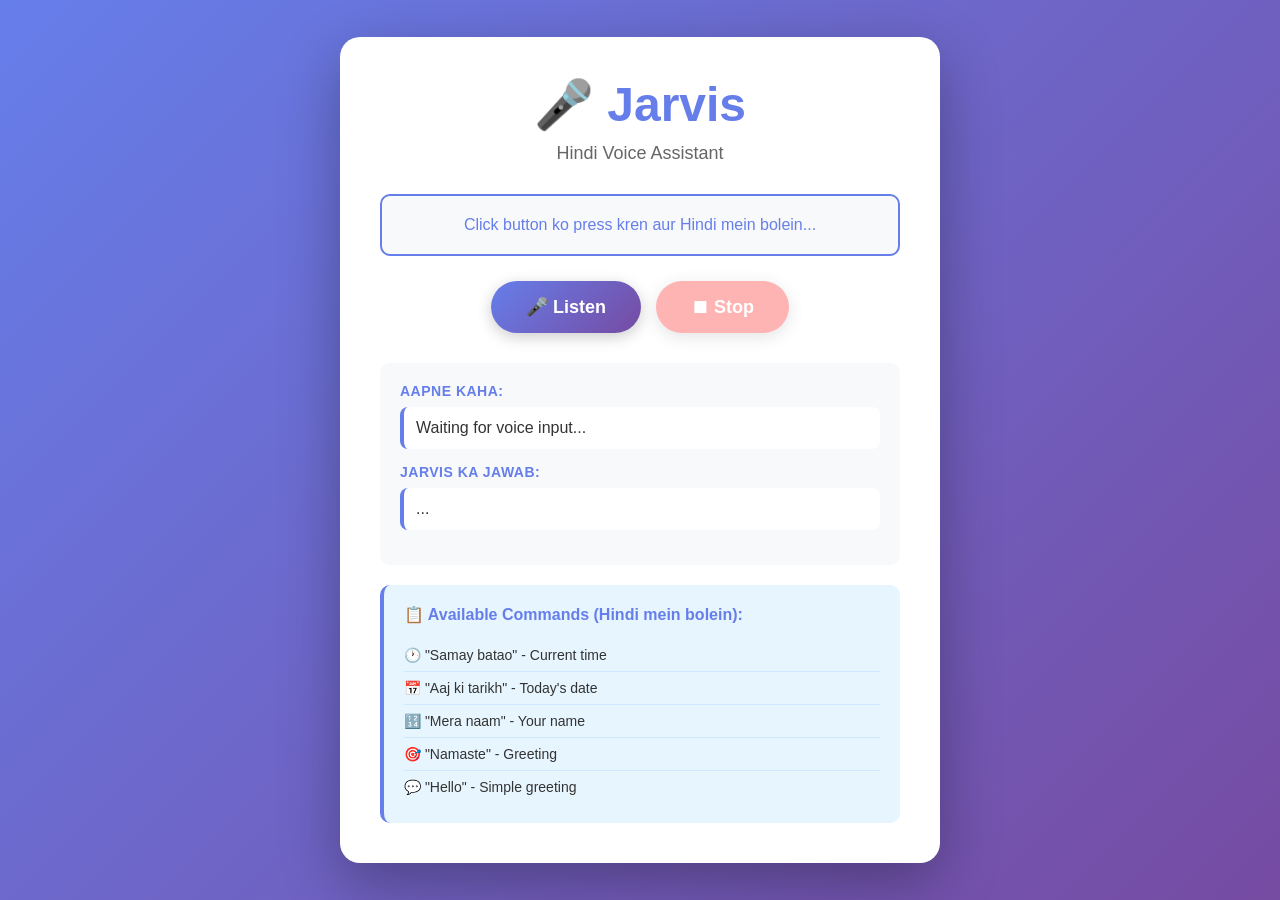
<file: index.html>
<!DOCTYPE html>
<html lang="hi">
<head>
    <meta charset="UTF-8">
    <meta name="viewport" content="width=device-width, initial-scale=1.0">
    <title>🎤 Jarvis - Hindi Voice Assistant</title>
    <link rel="stylesheet" href="style.css">
</head>
<body>
    <div class="container">
        <div class="header">
            <h1>🎤 Jarvis</h1>
            <p>Hindi Voice Assistant</p>
        </div>

        <div class="display-box">
            <p id="listening-status">Click button ko press kren aur Hindi mein bolein...</p>
        </div>

        <div class="button-container">
            <button class="mic-button" onclick="startListening()" id="mic-btn">
                🎤 Listen
            </button>
            <button class="stop-button" onclick="stopListening()" id="stop-btn">
                ⏹ Stop
            </button>
        </div>

        <div class="output-box">
            <h3>Aapne Kaha:</h3>
            <p id="user-input">Waiting for voice input...</p>
            
            <h3>Jarvis Ka Jawab:</h3>
            <p id="jarvis-response">...</p>
        </div>

        <div class="commands-box">
            <h3>📋 Available Commands (Hindi mein bolein):</h3>
            <ul>
                <li>🕐 "Samay batao" - Current time</li>
                <li>📅 "Aaj ki tarikh" - Today's date</li>
                <li>🔢 "Mera naam" - Your name</li>
                <li>🎯 "Namaste" - Greeting</li>
                <li>💬 "Hello" - Simple greeting</li>
            </ul>
        </div>
    </div>

    <script src="script.js"></script>
</body>
</html>
</file>
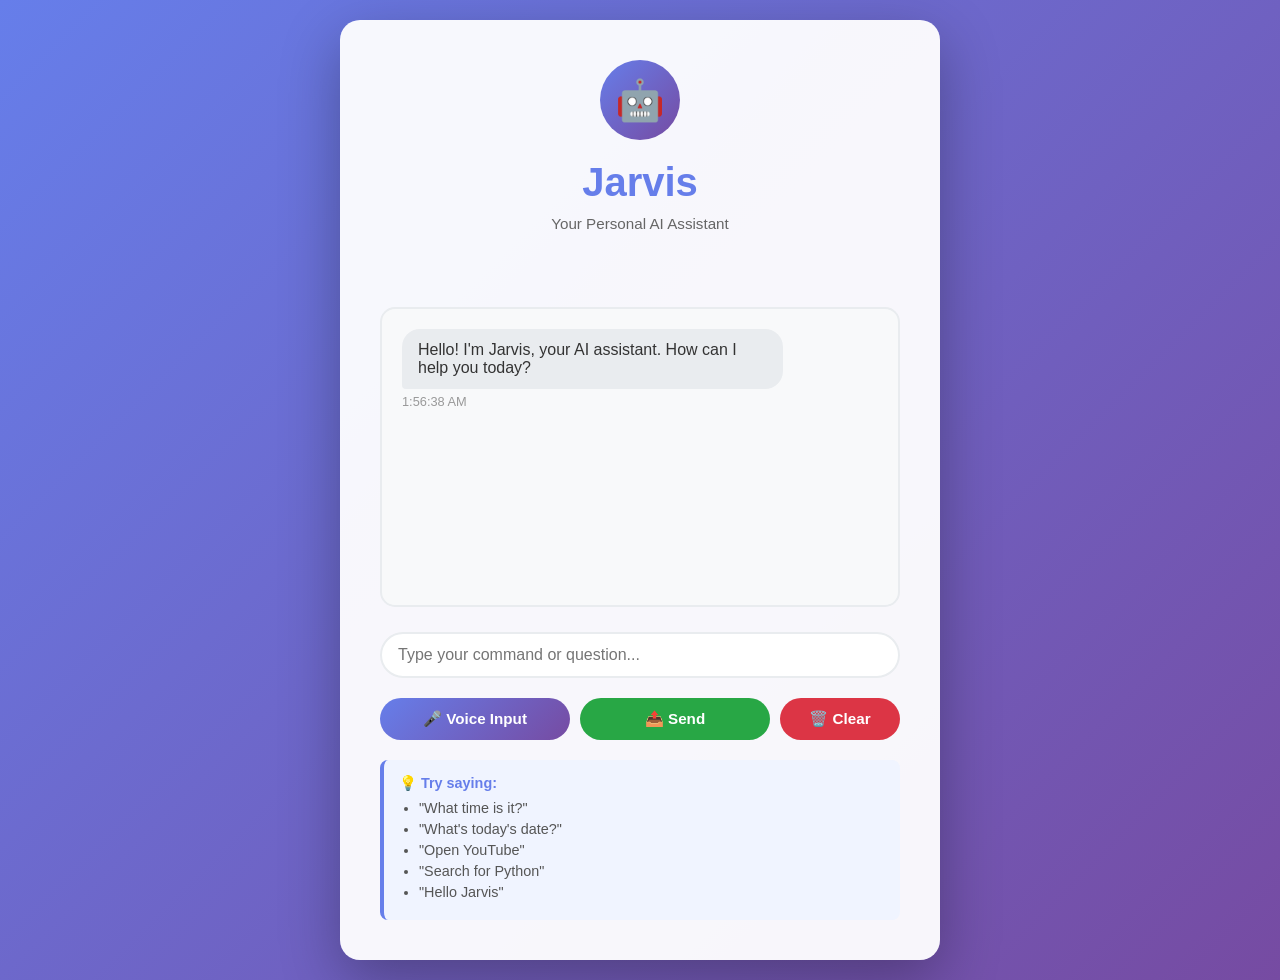
<file: templates/index.html>
<!DOCTYPE html>
<html lang="en">
<head>
    <meta charset="UTF-8">
    <meta name="viewport" content="width=device-width, initial-scale=1.0">
    <title>Jarvis - AI Assistant</title>
    <style>
        * {
            margin: 0;
            padding: 0;
            box-sizing: border-box;
        }

        body {
            font-family: 'Segoe UI', Tahoma, Geneva, Verdana, sans-serif;
            background: linear-gradient(135deg, #667eea 0%, #764ba2 100%);
            min-height: 100vh;
            display: flex;
            justify-content: center;
            align-items: center;
            padding: 20px;
        }

        .container {
            background: rgba(255, 255, 255, 0.95);
            border-radius: 20px;
            box-shadow: 0 20px 60px rgba(0, 0, 0, 0.3);
            max-width: 600px;
            width: 100%;
            padding: 40px;
            animation: slideUp 0.5s ease-out;
        }

        @keyframes slideUp {
            from {
                opacity: 0;
                transform: translateY(30px);
            }
            to {
                opacity: 1;
                transform: translateY(0);
            }
        }

        .header {
            text-align: center;
            margin-bottom: 40px;
        }

        .header h1 {
            color: #667eea;
            font-size: 2.5em;
            margin-bottom: 10px;
        }

        .header p {
            color: #666;
            font-size: 0.95em;
        }

        .jarvis-avatar {
            width: 80px;
            height: 80px;
            background: linear-gradient(135deg, #667eea 0%, #764ba2 100%);
            border-radius: 50%;
            margin: 0 auto 20px;
            display: flex;
            justify-content: center;
            align-items: center;
            font-size: 2.5em;
            animation: pulse 2s infinite;
        }

        @keyframes pulse {
            0%, 100% {
                box-shadow: 0 0 0 0 rgba(102, 126, 234, 0.7);
            }
            50% {
                box-shadow: 0 0 0 20px rgba(102, 126, 234, 0);
            }
        }

        .chat-display {
            background: #f8f9fa;
            border-radius: 15px;
            padding: 20px;
            height: 300px;
            overflow-y: auto;
            margin-bottom: 25px;
            border: 2px solid #e9ecef;
        }

        .message {
            margin-bottom: 15px;
            animation: fadeIn 0.3s ease-out;
        }

        @keyframes fadeIn {
            from {
                opacity: 0;
                transform: translateY(10px);
            }
            to {
                opacity: 1;
                transform: translateY(0);
            }
        }

        .message.user {
            text-align: right;
        }

        .message.user .text {
            background: #667eea;
            color: white;
            padding: 12px 16px;
            border-radius: 18px 18px 4px 18px;
            display: inline-block;
            max-width: 80%;
            word-wrap: break-word;
        }

        .message.assistant .text {
            background: #e9ecef;
            color: #333;
            padding: 12px 16px;
            border-radius: 18px 18px 18px 4px;
            display: inline-block;
            max-width: 80%;
            word-wrap: break-word;
        }

        .timestamp {
            font-size: 0.8em;
            color: #999;
            margin-top: 5px;
        }

        .input-section {
            display: flex;
            gap: 10px;
            margin-bottom: 20px;
        }

        input[type="text"] {
            flex: 1;
            padding: 12px 16px;
            border: 2px solid #e9ecef;
            border-radius: 25px;
            font-size: 1em;
            transition: all 0.3s;
        }

        input[type="text"]:focus {
            outline: none;
            border-color: #667eea;
            box-shadow: 0 0 0 3px rgba(102, 126, 234, 0.1);
        }

        .button-group {
            display: flex;
            gap: 10px;
            flex-wrap: wrap;
        }

        button {
            padding: 12px 20px;
            border: none;
            border-radius: 25px;
            font-size: 0.95em;
            font-weight: 600;
            cursor: pointer;
            transition: all 0.3s;
            display: flex;
            align-items: center;
            gap: 8px;
            justify-content: center;
            flex: 1;
            min-width: 120px;
        }

        .btn-voice {
            background: linear-gradient(135deg, #667eea 0%, #764ba2 100%);
            color: white;
        }

        .btn-voice:hover {
            transform: translateY(-2px);
            box-shadow: 0 10px 20px rgba(102, 126, 234, 0.3);
        }

        .btn-send {
            background: #28a745;
            color: white;
        }

        .btn-send:hover {
            background: #218838;
            transform: translateY(-2px);
        }

        .btn-clear {
            background: #dc3545;
            color: white;
            flex: 0;
        }

        .btn-clear:hover {
            background: #c82333;
        }

        button:disabled {
            opacity: 0.6;
            cursor: not-allowed;
            transform: none;
        }

        .status {
            text-align: center;
            padding: 10px;
            border-radius: 10px;
            margin-bottom: 15px;
            font-size: 0.9em;
            min-height: 20px;
        }

        .status.listening {
            background: #fff3cd;
            color: #856404;
            animation: blink 1s infinite;
        }

        .status.processing {
            background: #d1ecf1;
            color: #0c5460;
        }

        .status.error {
            background: #f8d7da;
            color: #721c24;
        }

        .status.success {
            background: #d4edda;
            color: #155724;
        }

        @keyframes blink {
            0%, 100% { opacity: 1; }
            50% { opacity: 0.6; }
        }

        .info-box {
            background: #f0f4ff;
            border-left: 4px solid #667eea;
            padding: 15px;
            border-radius: 8px;
            margin-top: 20px;
            font-size: 0.9em;
            color: #555;
        }

        .info-box h4 {
            color: #667eea;
            margin-bottom: 8px;
        }

        .info-box ul {
            margin-left: 20px;
        }

        .info-box li {
            margin-bottom: 5px;
        }

        @media (max-width: 600px) {
            .container {
                padding: 25px;
            }

            .header h1 {
                font-size: 1.8em;
            }

            .chat-display {
                height: 250px;
            }
        }
    </style>
</head>
<body>
    <div class="container">
        <div class="header">
            <div class="jarvis-avatar">🤖</div>
            <h1>Jarvis</h1>
            <p>Your Personal AI Assistant</p>
        </div>

        <div class="status" id="status"></div>

        <div class="chat-display" id="chatDisplay"></div>

        <div class="input-section">
            <input type="text" id="userInput" placeholder="Type your command or question..." />
        </div>

        <div class="button-group">
            <button class="btn-voice" id="voiceBtn" onclick="startVoiceInput()">
                🎤 Voice Input
            </button>
            <button class="btn-send" id="sendBtn" onclick="sendTextInput()">
                📤 Send
            </button>
            <button class="btn-clear" id="clearBtn" onclick="clearChat()">
                🗑️ Clear
            </button>
        </div>

        <div class="info-box">
            <h4>💡 Try saying:</h4>
            <ul>
                <li>"What time is it?"</li>
                <li>"What's today's date?"</li>
                <li>"Open YouTube"</li>
                <li>"Search for Python"</li>
                <li>"Hello Jarvis"</li>
            </ul>
        </div>
    </div>

    <script>
        const chatDisplay = document.getElementById('chatDisplay');
        const userInput = document.getElementById('userInput');
        const voiceBtn = document.getElementById('voiceBtn');
        const sendBtn = document.getElementById('sendBtn');
        const statusDiv = document.getElementById('status');

        function updateStatus(message, type = 'info') {
            statusDiv.textContent = message;
            statusDiv.className = 'status ' + type;
        }

        function addMessage(text, sender) {
            const messageDiv = document.createElement('div');
            messageDiv.className = 'message ' + sender;
            messageDiv.innerHTML = `
                <div class="text">${escapeHtml(text)}</div>
                <div class="timestamp">${new Date().toLocaleTimeString()}</div>
            `;
            chatDisplay.appendChild(messageDiv);
            chatDisplay.scrollTop = chatDisplay.scrollHeight;
        }

        function escapeHtml(text) {
            const map = {
                '&': '&amp;',
                '<': '&lt;',
                '>': '&gt;',
                '"': '&quot;',
                "'": '&#039;'
            };
            return text.replace(/[&<>"']/g, m => map[m]);
        }

        function startVoiceInput() {
            updateStatus('🎤 Listening... (speak now)', 'listening');
            voiceBtn.disabled = true;
            sendBtn.disabled = true;

            fetch('/voice-input', {
                method: 'POST'
            })
            .then(response => response.json())
            .then(data => {
                if (data.status === 'success') {
                    addMessage(data.recognized, 'user');
                    updateStatus('Processing...', 'processing');
                    addMessage(data.response, 'assistant');
                    updateStatus('', '');
                    
                    fetch('/speak', {
                        method: 'POST',
                        headers: { 'Content-Type': 'application/json' },
                        body: JSON.stringify({ text: data.response })
                    });
                } else {
                    updateStatus('Error: ' + data.message, 'error');
                }
            })
            .catch(error => {
                updateStatus('Error: ' + error.message, 'error');
            })
            .finally(() => {
                voiceBtn.disabled = false;
                sendBtn.disabled = false;
            });
        }

        function sendTextInput() {
            const text = userInput.value.trim();
            if (!text) return;

            addMessage(text, 'user');
            userInput.value = '';
            updateStatus('Processing...', 'processing');

            fetch('/text-input', {
                method: 'POST',
                headers: { 'Content-Type': 'application/json' },
                body: JSON.stringify({ text: text })
            })
            .then(response => response.json())
            .then(data => {
                if (data.status === 'success') {
                    addMessage(data.response, 'assistant');
                    updateStatus('✓ Response received', 'success');
                    
                    fetch('/speak', {
                        method: 'POST',
                        headers: { 'Content-Type': 'application/json' },
                        body: JSON.stringify({ text: data.response })
                    });
                } else {
                    updateStatus('Error: ' + data.message, 'error');
                }
            })
            .catch(error => {
                updateStatus('Error: ' + error.message, 'error');
            });
        }

        function clearChat() {
            chatDisplay.innerHTML = '';
            updateStatus('', '');
        }

        userInput.addEventListener('keypress', function(event) {
            if (event.key === 'Enter') {
                sendTextInput();
            }
        });

        window.addEventListener('load', function() {
            addMessage("Hello! I'm Jarvis, your AI assistant. How can I help you today?", 'assistant');
        });
    </script>
</body>
</html>
</file>
<file: style.css>
* {
    margin: 0;
    padding: 0;
    box-sizing: border-box;
}

body {
    font-family: 'Segoe UI', Tahoma, Geneva, Verdana, sans-serif;
    background: linear-gradient(135deg, #667eea 0%, #764ba2 100%);
    min-height: 100vh;
    display: flex;
    justify-content: center;
    align-items: center;
    padding: 20px;
}

.container {
    background: white;
    border-radius: 20px;
    box-shadow: 0 20px 60px rgba(0, 0, 0, 0.3);
    max-width: 600px;
    width: 100%;
    padding: 40px;
}

.header {
    text-align: center;
    margin-bottom: 30px;
}

.header h1 {
    font-size: 48px;
    color: #667eea;
    margin-bottom: 10px;
}

.header p {
    font-size: 18px;
    color: #666;
    font-weight: 300;
}

.display-box {
    background: #f8f9fa;
    border: 2px solid #667eea;
    border-radius: 10px;
    padding: 20px;
    margin-bottom: 25px;
    text-align: center;
    min-height: 60px;
    display: flex;
    align-items: center;
    justify-content: center;
}

.display-box p {
    color: #667eea;
    font-size: 16px;
    font-weight: 500;
}

.button-container {
    display: flex;
    gap: 15px;
    margin-bottom: 30px;
    justify-content: center;
}

.mic-button, .stop-button {
    padding: 15px 35px;
    font-size: 18px;
    border: none;
    border-radius: 50px;
    cursor: pointer;
    font-weight: bold;
    transition: all 0.3s ease;
    box-shadow: 0 4px 15px rgba(0, 0, 0, 0.2);
}

.mic-button {
    background: linear-gradient(135deg, #667eea 0%, #764ba2 100%);
    color: white;
}

.mic-button:hover {
    transform: translateY(-2px);
    box-shadow: 0 6px 20px rgba(102, 126, 234, 0.4);
}

.mic-button:active {
    transform: translateY(0);
    box-shadow: 0 2px 10px rgba(102, 126, 234, 0.4);
}

.stop-button {
    background: #ff6b6b;
    color: white;
}

.stop-button:hover {
    transform: translateY(-2px);
    box-shadow: 0 6px 20px rgba(255, 107, 107, 0.4);
}

.stop-button:disabled {
    opacity: 0.5;
    cursor: not-allowed;
}

.output-box {
    background: #f8f9fa;
    border-radius: 10px;
    padding: 20px;
    margin-bottom: 20px;
}

.output-box h3 {
    color: #667eea;
    font-size: 14px;
    margin-bottom: 8px;
    text-transform: uppercase;
    letter-spacing: 0.5px;
}

.output-box p {
    background: white;
    padding: 12px;
    border-radius: 8px;
    color: #333;
    margin-bottom: 15px;
    border-left: 4px solid #667eea;
    min-height: 40px;
    display: flex;
    align-items: center;
}

.commands-box {
    background: #e7f5ff;
    border-radius: 10px;
    padding: 20px;
    border-left: 4px solid #667eea;
}

.commands-box h3 {
    color: #667eea;
    margin-bottom: 15px;
    font-size: 16px;
}

.commands-box ul {
    list-style: none;
}

.commands-box li {
    padding: 8px 0;
    color: #333;
    font-size: 14px;
    border-bottom: 1px solid #d0e8ff;
}

.commands-box li:last-child {
    border-bottom: none;
}

/* Responsive */
@media (max-width: 600px) {
    .container {
        padding: 25px;
    }

    .header h1 {
        font-size: 36px;
    }

    .button-container {
        flex-direction: column;
    }

    .mic-button, .stop-button {
        width: 100%;
    }
}
</file>
